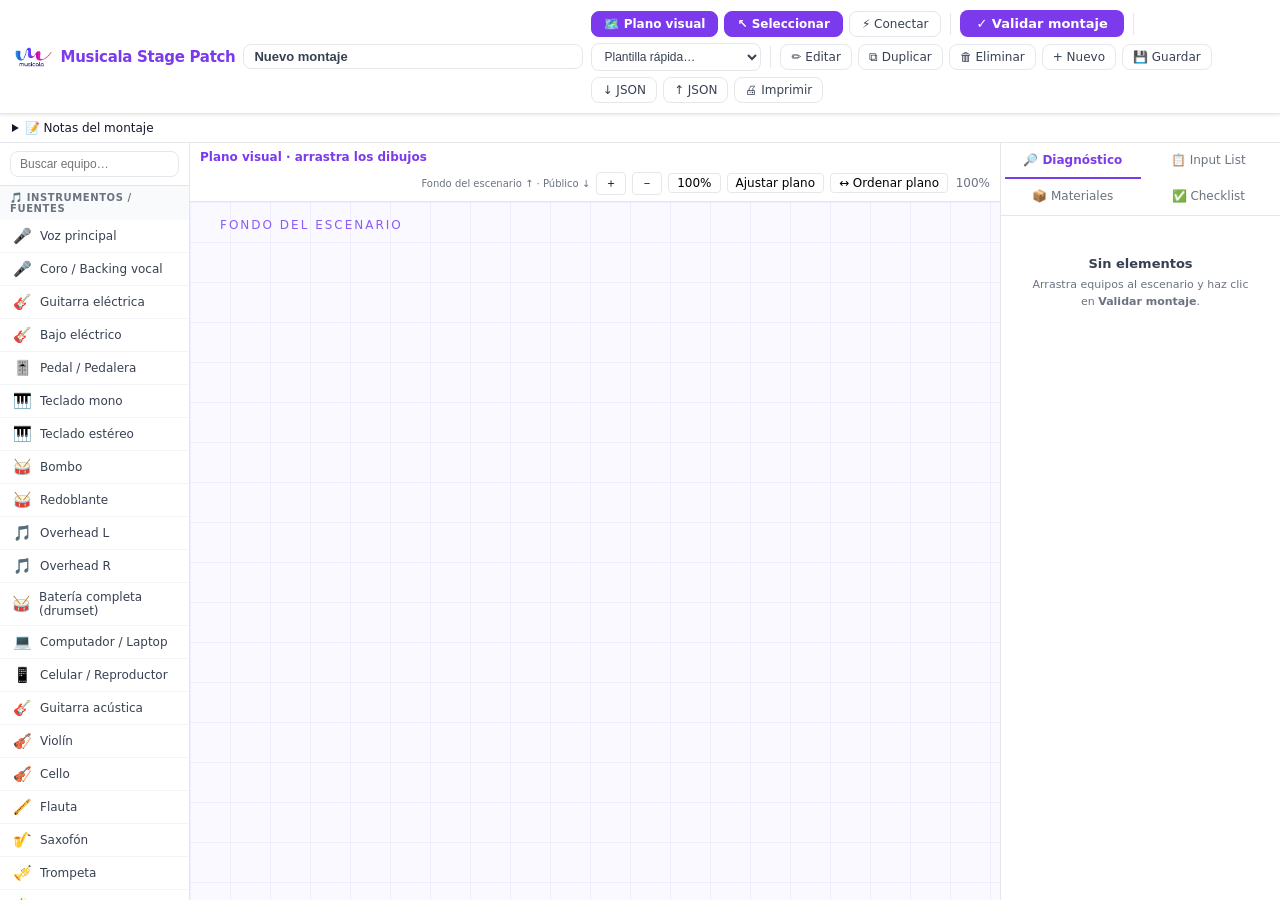
<file: src/stage-editor/index.html>
<!DOCTYPE html>
<html lang="es">
<head>
  <meta charset="UTF-8">
  <meta name="viewport" content="width=device-width, initial-scale=1.0">
  <title>Musicala Stage Patch</title>
  <link rel="stylesheet" href="styles.css?v=20261029-1">
</head>
<body>

<div id="app">

  <!-- ══════════════════════ HEADER ══════════════════════ -->
  <header id="header">
    <div class="logo">
      <img src="../../logo.png" alt="Musicala" class="logo-img">
      Musicala Stage Patch
    </div>

    <input type="text" id="project-name" value="Nuevo montaje" title="Nombre del proyecto">

    <div class="toolbar">
      <!-- Modos -->
      <button id="btn-plan" class="tool-btn active">🗺️ Plano visual</button>
      <button id="btn-select"  class="tool-btn active">↖ Seleccionar</button>
      <button id="btn-connect" class="tool-btn">⚡ Conectar</button>
      <div class="sep"></div>

      <!-- Validar -->
      <button id="btn-validate" class="validate-btn">✓ Validar montaje</button>
      <div class="sep"></div>

      <!-- Plantillas -->
      <select id="template-select" class="template-select">
        <option value="">Plantilla rápida…</option>
        <option value="rock_band">Banda rock básica</option>
        <option value="musicala_class">Clase / presentación Musicala</option>
        <option value="rehearsal">Ensayo simple</option>
      </select>
      <div class="sep"></div>

      <!-- Proyecto -->
      <button id="btn-edit" class="icon-btn">✏️ Editar</button>
      <button id="btn-duplicate" class="icon-btn">⧉ Duplicar</button>
      <button id="btn-delete" class="icon-btn">🗑 Eliminar</button>
      <button id="btn-library" class="icon-btn">＋ Equipos</button>
      <button id="btn-panel" class="icon-btn">📋 Listas</button>
      <button id="btn-new"  class="icon-btn">+ Nuevo</button>
      <button id="btn-save" class="icon-btn">💾 Guardar</button>
      <button id="btn-export-json" class="icon-btn">↓ JSON</button>
      <label  class="icon-btn" title="Importar proyecto JSON">
        ↑ JSON
        <input type="file" id="import-file" accept=".json" style="display:none">
      </label>
      <button id="btn-print" class="icon-btn">🖨 Imprimir</button>
    </div>
  </header>
  <details id="project-notes-wrap"><summary>📝 Notas del montaje</summary><textarea id="project-notes" rows="3" placeholder="Indicaciones para este montaje"></textarea></details>

  <!-- ══════════════════════ MAIN ════════════════════════ -->
  <div id="main">

    <!-- ── SIDEBAR ── -->
    <aside id="sidebar">
      <div class="sidebar-search">
        <input type="text" id="search-input" placeholder="Buscar equipo…">
      </div>
      <!-- Leyenda de cables -->
      <div id="cable-legend"></div>
      <!-- Biblioteca de equipos (generada por JS) -->
      <div id="sidebar-content"></div>
    </aside>

    <!-- ── ESCENARIO ── -->
    <div id="stage-wrapper">
      <!-- Barra superior del escenario -->
      <div id="stage-bar">
        <span id="mode-label">Plano visual · arrastra los dibujos</span><span class="stage-orientation">Fondo del escenario ↑ · Público ↓</span>
        <button id="btn-zoom-in">＋</button>
        <button id="btn-zoom-out">－</button>
        <button id="btn-zoom-reset">100%</button><button id="btn-fit">Ajustar plano</button><button id="btn-arrange" title="Distribuir dibujos y equipos sin cambiar sus conexiones ni cantidades">↔ Ordenar plano</button>
        <span id="zoom-label">100%</span>
      </div>

      <!-- Área scrollable -->
      <div id="stage-scroll">
        <div id="stage"
             ondragover="event.preventDefault()"
             ondrop="handleStageDrop(event)">

          <!-- SVG superpuesto para cables -->
          <svg id="cables-svg" xmlns="http://www.w3.org/2000/svg">
            <!-- Cables se dibujan aquí por JS -->
          </svg>

          <!-- Las tarjetas de elementos se insertan aquí por JS -->
        </div>
      </div>
    </div>

    <!-- ── PANEL DERECHO ── -->
    <aside id="panel">
      <div class="panel-tabs">
        <button class="panel-tab active" data-tab="diagnosis">🔎 Diagnóstico</button>
        <button class="panel-tab"        data-tab="inputlist">📋 Input List</button>
        <button class="panel-tab"        data-tab="materials">📦 Materiales</button>
        <button class="panel-tab"        data-tab="checklist">✅ Checklist</button>
      </div>
      <div id="panel-body">
        <!-- contenido dinámico -->
      </div>
    </aside>

  </div><!-- /main -->

</div><!-- /app -->

<!-- ══════════════ CONTEXTO (clic derecho) ══════════════ -->
<div id="context-menu" class="hidden">
  <ul>
    <li id="ctx-edit">✏️ Editar</li>
    <li id="ctx-duplicate">⧉ Duplicar</li>
    <li id="ctx-delete">🗑 Eliminar</li>
  </ul>
</div>

<!-- ══════════════ MODAL EDICIÓN ════════════════════════ -->
<div id="modal-overlay" class="hidden">
  <div id="modal">
    <div class="modal-header">
      <h2>Editar equipo</h2>
      <button id="modal-close">✕</button>
    </div>
    <div class="modal-body">
      <label>
        Nombre personalizado
        <input type="text" id="modal-name" placeholder="Ej: Voz solista">
      </label>
      <label>Cantidad<input type="number" id="modal-quantity" min="1" max="999" value="1"></label>
      <label id="modal-channels-wrap" style="display:none">
        <span id="modal-channels-label">Número de canales</span>
        <input type="number" id="modal-channels" min="1" max="64" value="8">
      </label>
      <div id="modal-channel-types" style="display:none"></div>
      <div id="modal-device-options" style="display:none"></div>
      <label>
        Notas / observaciones
        <textarea id="modal-notes" rows="3" placeholder="Cualquier detalle técnico…"></textarea>
      </label>
    </div>
    <div class="modal-footer">
      <button id="modal-cancel">Cancelar</button>
      <button id="modal-save" class="validate-btn">Guardar</button>
    </div>
  </div>
</div>

<!-- ══════════════ CABLE TOOLTIP ════════════════════════ -->
<div id="cable-tooltip" class="hidden">
  <span id="cable-info"></span>
  <label class="cable-len-wrap" title="Longitud del cable en metros">
    <input type="number" id="cable-length" min="0" step="0.5" value="0"> m
  </label>
  <button id="cable-delete-btn" title="Eliminar cable">🗑</button>
</div>

<!-- ══════════════ CONNECT HINT ═════════════════════════ -->
<div id="connect-hint">
  Haz clic en un puerto de SALIDA <strong>●</strong> y luego en uno de ENTRADA
</div>

<!-- ══════════════ SECCIÓN IMPRIMIBLE ═══════════════════ -->
<div class="print-only" id="print-section">
  <h2>♪ Musicala Stage Patch — <span id="print-project-name"></span></h2>
  <p id="print-notes"></p>
  <h3 style="margin:14px 0 6px;font-size:13px">Input List</h3>
  <div id="print-inputlist"></div>
  <h3 style="margin:18px 0 6px;font-size:13px">Lista de materiales</h3>
  <div id="print-materials"></div>
</div>

<script src="data.js?v=20261029-1"></script>
<script src="app.js?v=20261029-1"></script>
</body>
</html>
</file>
<file: src/stage-editor/styles.css>
/* ============================================================
   styles.css — Musicala Stage Patch
   Paleta: morado, violeta, lila, rosado, azul suave, blanco
   ============================================================ */

:root {
  --purple:         #7C3AED;
  --purple-mid:     #8B5CF6;
  --purple-light:   #A78BFA;
  --purple-faint:   #EDE9FE;
  --pink:           #EC4899;
  --pink-faint:     #FDF2F8;
  --blue:           #60A5FA;
  --blue-faint:     #EFF6FF;
  --white:          #FFFFFF;
  --gray-50:        #F9FAFB;
  --gray-100:       #F3F4F6;
  --gray-200:       #E5E7EB;
  --gray-300:       #D1D5DB;
  --gray-400:       #9CA3AF;
  --gray-500:       #6B7280;
  --gray-700:       #374151;
  --gray-900:       #111827;
  --success:        #10B981;
  --success-faint:  #ECFDF5;
  --warning:        #F59E0B;
  --warning-faint:  #FFFBEB;
  --error:          #EF4444;
  --error-faint:    #FEF2F2;

  --sidebar-w:      220px;
  --panel-w:        300px;
  --header-h:       54px;

  --border:         1px solid var(--gray-200);
  --radius:         8px;
  --radius-lg:      12px;
  --shadow:         0 1px 3px rgba(0,0,0,0.1);
  --shadow-md:      0 4px 14px rgba(0,0,0,0.12);
  --font:           'Segoe UI', system-ui, sans-serif;
}

*, *::before, *::after { box-sizing: border-box; margin: 0; padding: 0; }

body {
  font-family: var(--font);
  font-size: 13px;
  color: var(--gray-900);
  background: var(--gray-100);
  overflow: hidden;
  height: 100vh;
}

button { font-family: var(--font); }

/* ─── APP SHELL ─────────────────────────────────────────── */
#app { display: flex; flex-direction: column; height: 100vh; }

/* ─── HEADER ─────────────────────────────────────────────── */
#header {
  height: var(--header-h);
  background: var(--white);
  border-bottom: var(--border);
  display: flex;
  align-items: center;
  gap: 10px;
  padding: 0 14px;
  flex-shrink: 0;
  box-shadow: var(--shadow);
  z-index: 100;
}

.logo {
  font-size: 15px;
  font-weight: 800;
  color: var(--purple);
  display: flex;
  align-items: center;
  gap: 6px;
  white-space: nowrap;
  letter-spacing: -0.3px;
}
.logo-mark { font-size: 20px; }
.logo-img { height: 26px; width: auto; display: block; }

/* Editor de tipo por canal del mixer */
#modal-channel-types .ch-type-title {
  font-size: 12px; font-weight: 700; color: var(--gray-700);
  margin: 4px 0 6px;
}
.ch-type-grid {
  display: grid;
  grid-template-columns: repeat(2, 1fr);
  gap: 6px 10px;
  max-height: 200px;
  overflow-y: auto;
  padding-right: 4px;
}
.ch-type-row {
  display: flex; align-items: center; justify-content: space-between;
  gap: 6px;
  font-size: 12px; font-weight: 600; color: var(--gray-700);
}
.ch-type-row select {
  flex: 0 0 auto;
  border: 1px solid var(--gray-200);
  border-radius: var(--radius);
  padding: 2px 4px;
  font-size: 12px;
}

/* Longitud de cable en el tooltip */
.cable-len-wrap {
  display: inline-flex; align-items: center; gap: 3px;
  font-size: 11px; color: #fff; margin: 0 6px;
}
.cable-len-wrap input {
  width: 46px; border: none; border-radius: 4px;
  padding: 2px 4px; font-size: 11px; text-align: right;
}
/* Detalle de metros en lista de materiales */
.mat-extra { color: var(--gray-400, #9CA3AF); font-size: 11px; }

/* Opciones específicas del equipo en el modal */
#modal-device-options { display: flex; flex-direction: column; gap: 8px; margin-top: 4px; }
.dev-opt {
  display: flex; align-items: center; justify-content: space-between; gap: 8px;
  font-size: 12px; font-weight: 600; color: var(--gray-700);
}
.dev-opt select {
  border: 1px solid var(--gray-200); border-radius: var(--radius);
  padding: 3px 6px; font-size: 12px;
}
.dev-opt-check {
  display: flex; align-items: center; gap: 6px;
  font-size: 12px; font-weight: 600; color: var(--gray-700); cursor: pointer;
}
.dev-opt-check input { width: auto; }

/* ── CHECKLIST DE MALETA ── */
.chk-intro { font-size: 12px; color: var(--gray-600, #4B5563); margin: 0 0 10px; line-height: 1.4; }
.chk-progress { display: flex; gap: 10px; margin-bottom: 12px; }
.chk-prog {
  flex: 1; border: 1px solid var(--gray-200); border-radius: 10px;
  padding: 8px 10px; background: #fff;
}
.chk-prog.done { border-color: #10B981; background: #ecfdf5; }
.chk-prog-top {
  display: flex; justify-content: space-between; align-items: center;
  font-size: 11px; font-weight: 700; color: var(--gray-700, #374151); margin-bottom: 6px;
}
.chk-prog.done .chk-prog-top { color: #047857; }
.chk-prog-bar { height: 8px; border-radius: 6px; background: var(--gray-200, #E5E7EB); overflow: hidden; }
.chk-prog-fill { height: 100%; border-radius: 6px; transition: width .25s ease; }
.chk-prog-fill.i { background: var(--purple); }
.chk-prog-fill.r { background: #06B6D4; }
.chk-prog.done .chk-prog-fill { background: #10B981; }
.chk-prog-num { font-size: 10px; color: var(--gray-500, #6B7280); text-align: right; margin-top: 4px; }
.chk-head {
  display: grid; grid-template-columns: 44px 44px 1fr; gap: 6px;
  align-items: center; padding: 4px 2px; position: sticky; top: 0;
  background: #fff; font-size: 10px; font-weight: 700; color: var(--gray-500, #6B7280);
  text-transform: uppercase; letter-spacing: .3px;
}
.chk-head span { text-align: center; }
.chk-head-lbl { text-align: left !important; padding-left: 4px; }
.chk-group-title {
  font-size: 12px; font-weight: 800; color: var(--purple);
  margin: 12px 0 4px; padding-bottom: 3px; border-bottom: 1px solid var(--gray-200);
}
.chk-row {
  display: grid; grid-template-columns: 44px 44px 1fr; gap: 6px;
  align-items: center; padding: 5px 2px; border-bottom: 1px solid #f1f1f4;
}
.chk-box {
  width: 40px; height: 40px; border-radius: 10px;
  border: 2px solid var(--gray-300, #D1D5DB); background: #fff;
  font-size: 18px; font-weight: 700; color: #fff; cursor: pointer;
  display: flex; align-items: center; justify-content: center;
  -webkit-tap-highlight-color: transparent;
}
.chk-box.on { background: #10B981; border-color: #10B981; }
.chk-label { font-size: 13px; color: var(--gray-700, #374151); line-height: 1.25; display: flex; flex-direction: column; gap: 2px; }
.chk-name { font-weight: 600; }
.chk-qty { font-weight: 700; color: var(--purple); margin-right: 4px; }
.chk-bring { font-size: 11px; color: var(--gray-500, #6B7280); display: flex; align-items: center; gap: 4px; flex-wrap: wrap; }
.chk-bring input {
  width: 50px; padding: 2px 4px; font-size: 12px; text-align: center;
  border: 1px solid var(--gray-300, #D1D5DB); border-radius: 6px;
}
.chk-bring.short input { border-color: #F59E0B; color: #B45309; font-weight: 700; }
.chk-bring.none input { border-color: var(--gray-300, #D1D5DB); color: var(--gray-400, #9CA3AF); }
.chk-bring.none { color: var(--gray-400, #9CA3AF); }
.chk-bring em { font-style: normal; }
.chk-actions { display: flex; gap: 8px; margin-top: 14px; }
.chk-actions .icon-btn { flex: 1; justify-content: center; }

#project-name {
  border: 1px solid var(--gray-200);
  border-radius: var(--radius);
  padding: 4px 10px;
  font-size: 13px;
  font-weight: 600;
  color: var(--gray-700);
  width: 180px;
}
#project-name:focus { outline: none; border-color: var(--purple); }

.toolbar {
  display: flex;
  align-items: center;
  gap: 6px;
  flex: 1;
  flex-wrap: wrap;
}
.sep { width: 1px; height: 22px; background: var(--gray-200); margin: 0 3px; }

/* Botones de herramienta */
.tool-btn {
  padding: 5px 12px;
  border: 1px solid var(--gray-200);
  border-radius: var(--radius);
  background: var(--white);
  cursor: pointer;
  font-size: 12px;
  color: var(--gray-700);
  transition: all 0.12s;
  white-space: nowrap;
}
.tool-btn:hover   { background: var(--purple-faint); border-color: var(--purple-light); color: var(--purple); }
.tool-btn.active  { background: var(--purple); border-color: var(--purple); color: var(--white); font-weight: 600; }

/* Botón Validar */
.validate-btn {
  padding: 6px 16px;
  background: var(--purple);
  color: var(--white);
  border: none;
  border-radius: var(--radius);
  cursor: pointer;
  font-weight: 700;
  font-size: 13px;
  transition: background 0.12s;
  white-space: nowrap;
}
.validate-btn:hover { background: var(--purple-mid); }

.icon-btn {
  padding: 5px 10px;
  border: 1px solid var(--gray-200);
  border-radius: var(--radius);
  background: var(--white);
  cursor: pointer;
  font-size: 12px;
  color: var(--gray-700);
  transition: background 0.1s;
  white-space: nowrap;
  display: inline-flex;
  align-items: center;
  gap: 3px;
}
.icon-btn:hover { background: var(--gray-100); }

.template-select {
  border: 1px solid var(--gray-200);
  border-radius: var(--radius);
  padding: 5px 8px;
  font-size: 12px;
  color: var(--gray-700);
  background: var(--white);
  cursor: pointer;
  max-width: 170px;
}

/* ─── MAIN LAYOUT ────────────────────────────────────────── */
#main { display: flex; flex: 1; overflow: hidden; }

/* ─── SIDEBAR ────────────────────────────────────────────── */
#sidebar {
  width: var(--sidebar-w);
  background: var(--white);
  border-right: var(--border);
  display: flex;
  flex-direction: column;
  flex-shrink: 0;
  overflow: hidden;
}
.sidebar-search { padding: 8px 10px; border-bottom: var(--border); }
.sidebar-search input {
  width: 100%;
  border: 1px solid var(--gray-200);
  border-radius: var(--radius);
  padding: 5px 9px;
  font-size: 12px;
}
.sidebar-search input:focus { outline: none; border-color: var(--purple); }

#sidebar-content { flex: 1; overflow-y: auto; }

.sidebar-cat-label {
  padding: 6px 10px;
  font-size: 10px;
  font-weight: 700;
  text-transform: uppercase;
  letter-spacing: 0.06em;
  color: var(--gray-500);
  background: var(--gray-50);
  display: flex;
  align-items: center;
  gap: 5px;
  position: sticky;
  top: 0;
  z-index: 1;
}

.sidebar-item {
  display: flex;
  align-items: center;
  gap: 8px;
  padding: 7px 12px;
  cursor: grab;
  border-bottom: 1px solid var(--gray-100);
  user-select: none;
  transition: background 0.1s;
}
.sidebar-item:hover { background: var(--purple-faint); }
.sidebar-item:active { cursor: grabbing; background: var(--purple-faint); }

.si-icon  { font-size: 15px; width: 20px; text-align: center; }
.si-label { font-size: 12px; color: var(--gray-700); }

/* ─── STAGE AREA ─────────────────────────────────────────── */
#stage-wrapper { flex: 1; display: flex; flex-direction: column; overflow: hidden; }

#stage-bar {
  height: 34px;
  background: var(--white);
  border-bottom: var(--border);
  display: flex;
  align-items: center;
  gap: 8px;
  padding: 0 12px;
  font-size: 12px;
  flex-shrink: 0;
}
#mode-label { flex: 1; color: var(--purple); font-weight: 600; }
#stage-bar button {
  padding: 2px 8px;
  border: 1px solid var(--gray-200);
  border-radius: 4px;
  background: var(--white);
  cursor: pointer;
  font-size: 12px;
}
#stage-bar button:hover { background: var(--gray-100); }
#zoom-label { color: var(--gray-500); min-width: 36px; text-align: right; }

#stage-scroll { flex: 1; overflow: auto; }

#stage {
  width: 2400px;
  height: 1600px;
  position: relative;
  background-color: var(--white);
  background-image:
    linear-gradient(rgba(124,58,237,0.06) 1px, transparent 1px),
    linear-gradient(90deg, rgba(124,58,237,0.06) 1px, transparent 1px);
  background-size: 40px 40px;
}

/* SVG superpuesto para cables */
#cables-svg {
  position: absolute;
  inset: 0;
  width: 100%;
  height: 100%;
  z-index: 10;
  pointer-events: none;   /* pasa clicks a las tarjetas */
  overflow: visible;
}
/* En modo conectar, los paths individuales capturan eventos */

/* ─── ELEMENT CARD ───────────────────────────────────────── */
.element-card {
  position: absolute;
  width: 140px;
  background: var(--white);
  border: 2px solid var(--gray-200);
  border-radius: var(--radius);
  box-shadow: var(--shadow);
  cursor: move;
  user-select: none;
  z-index: 20;
  transition: border-color 0.15s, box-shadow 0.15s;
  overflow: visible;
}
.element-card:hover               { box-shadow: var(--shadow-md); }
.element-card.selected            { border-color: var(--purple); box-shadow: 0 0 0 3px var(--purple-faint); }
.element-card.status-ok           { border-color: var(--success); }
.element-card.status-warning      { border-color: var(--warning); }
.element-card.status-error        { border-color: var(--error); }
.element-card.status-disconnected { border-color: var(--gray-300); opacity: 0.8; }

.el-header {
  padding: 4px 8px;
  background: var(--gray-50);
  border-bottom: 1px solid var(--gray-100);
  border-radius: 6px 6px 0 0;
  display: flex;
  align-items: center;
  font-size: 9px;
  font-weight: 700;
  text-transform: uppercase;
  letter-spacing: 0.05em;
  color: var(--gray-400);
  gap: 4px;
}
.el-status-dot {
  width: 6px; height: 6px; border-radius: 50%;
  background: var(--gray-300); margin-left: auto; flex-shrink: 0;
}
.status-ok      .el-status-dot { background: var(--success); }
.status-warning .el-status-dot { background: var(--warning); }
.status-error   .el-status-dot { background: var(--error); }

.el-body {
  padding: 8px 8px 10px;
  display: flex;
  flex-direction: column;
  align-items: center;
  gap: 4px;
}
.el-icon { font-size: 22px; }
.el-name {
  font-size: 11px;
  font-weight: 600;
  color: var(--gray-900);
  text-align: center;
  word-break: break-word;
  line-height: 1.3;
}

/* Puerto dot */
.port-dot {
  position: absolute;
  width: 11px; height: 11px;
  border-radius: 50%;
  border: 2px solid var(--white);
  box-shadow: 0 0 0 1px rgba(0,0,0,0.18);
  z-index: 30;
  display: none;         /* visible solo en modo conectar */
  cursor: pointer;
  transition: transform 0.1s;
}
.connect-mode .port-dot { display: block; }
.port-dot:hover         { transform: scale(1.5); }
.port-dot.pending       { transform: scale(1.6); box-shadow: 0 0 0 3px gold; }

.port-dot[data-connector="xlr"]   { background: #3B82F6; }
.port-dot[data-connector="ts"]    { background: #EAB308; }
.port-dot[data-connector="trs"]   { background: #22C55E; }
.port-dot[data-connector="usb"]   { background: #8B5CF6; }
.port-dot[data-connector="power"] { background: #EF4444; }
.port-dot[data-connector="rca"]   { background: #EC4899; }
.port-dot[data-connector="midi"]  { background: #06B6D4; }

/* Etiqueta del puerto (tooltip) */
.port-dot::after {
  content: attr(title);
  position: absolute;
  left: 14px; top: -2px;
  background: var(--gray-900);
  color: #fff;
  padding: 2px 6px;
  border-radius: 4px;
  font-size: 9px;
  white-space: nowrap;
  opacity: 0;
  pointer-events: none;
  transition: opacity 0.15s;
  z-index: 100;
}
.port-dot:hover::after { opacity: 1; }

/* ─── CABLE SVG PATHS ────────────────────────────────────── */
.cable-hit {
  fill: none;
  stroke: transparent;
  stroke-width: 12;
  cursor: pointer;
}
.cable-vis {
  fill: none;
  stroke-width: 2.5;
  stroke-linecap: round;
  pointer-events: none;
  transition: stroke-width 0.1s;
}
.cable-vis.selected { stroke-width: 4.5; }

.cable-label-txt {
  font-size: 9px;
  pointer-events: none;
  font-weight: 700;
  letter-spacing: 0.03em;
}

/* Temp cable durante conexión */
#temp-cable {
  fill: none;
  stroke: var(--purple);
  stroke-width: 2;
  stroke-dasharray: 7 4;
  pointer-events: none;
}

/* ─── PANEL DERECHO ──────────────────────────────────────── */
#panel {
  width: var(--panel-w);
  background: var(--white);
  border-left: var(--border);
  display: flex;
  flex-direction: column;
  flex-shrink: 0;
}
.panel-tabs {
  display: flex;
  border-bottom: var(--border);
  padding: 0 4px;
  overflow-x: auto;
  scrollbar-width: none;
}
.panel-tabs::-webkit-scrollbar { display: none; }
.panel-tab {
  flex: 1 1 0;
  min-width: 0;
  text-align: center;
  padding: 10px 4px;
  border: none;
  border-bottom: 2px solid transparent;
  background: none;
  cursor: pointer;
  font-size: 10.5px;
  color: var(--gray-500);
  font-weight: 500;
  white-space: nowrap;
  overflow: hidden;
  text-overflow: ellipsis;
  transition: all 0.12s;
}
.panel-tab:hover { color: var(--purple); }
.panel-tab.active { color: var(--purple); border-bottom-color: var(--purple); font-weight: 700; }

#panel-body { flex: 1; overflow-y: auto; padding: 12px; }

/* Estado general */
.status-badge {
  padding: 10px 12px;
  border-radius: var(--radius);
  font-weight: 800;
  font-size: 14px;
  text-align: center;
  margin-bottom: 14px;
}
.status-badge.ok      { background: var(--success-faint); color: var(--success); }
.status-badge.warning { background: var(--warning-faint); color: #B45309; }
.status-badge.error   { background: var(--error-faint);   color: var(--error);   }
.status-badge.empty   { background: var(--gray-100);      color: var(--gray-500); }

.diag-section { margin-bottom: 14px; }
.diag-section-title {
  font-size: 10px; font-weight: 700; text-transform: uppercase;
  letter-spacing: 0.06em; color: var(--gray-500); margin-bottom: 5px;
}
.diag-item {
  display: flex; align-items: flex-start; gap: 6px;
  padding: 5px 0; border-bottom: 1px solid var(--gray-100);
  font-size: 11px; line-height: 1.4;
}
.diag-item.error   { color: var(--error); }
.diag-item.warning { color: #92400E; }
.diag-item.ok      { color: var(--success); }
.diag-item.info    { color: var(--gray-700); }
.diag-icon         { flex-shrink: 0; }

/* Estadísticas */
.diag-stats { display: grid; grid-template-columns: 1fr 1fr; gap: 6px; margin-top: 8px; }
.stat-item {
  background: var(--gray-50); border: var(--border);
  border-radius: var(--radius); padding: 6px 9px;
}
.stat-label { font-size: 9px; color: var(--gray-500); display: block; margin-bottom: 2px; }
.stat-value { font-size: 17px; font-weight: 800; color: var(--purple); }

/* Input list */
.input-list-table { width: 100%; border-collapse: collapse; font-size: 11px; }
.input-list-table th {
  background: var(--purple-faint); color: var(--purple); font-weight: 700;
  padding: 5px 6px; text-align: left; font-size: 9px; text-transform: uppercase;
  letter-spacing: 0.05em; position: sticky; top: 0; z-index: 1;
}
.input-list-table td { padding: 5px 6px; border-bottom: 1px solid var(--gray-100); color: var(--gray-700); vertical-align: top; }
.input-list-table tr:hover td { background: var(--purple-faint); }

/* Materiales */
.mat-section { margin-bottom: 16px; }
.mat-section-title {
  font-size: 10px; font-weight: 700; text-transform: uppercase;
  letter-spacing: 0.06em; color: var(--gray-500);
  margin-bottom: 7px; padding-bottom: 4px; border-bottom: var(--border);
}
.mat-item {
  display: flex; align-items: center; gap: 8px;
  padding: 5px 0; border-bottom: 1px solid var(--gray-50);
  font-size: 12px;
}
.mat-count { font-weight: 800; color: var(--purple); min-width: 30px; text-align: right; }
.mat-label { color: var(--gray-700); }
.mat-dot   { width: 8px; height: 8px; border-radius: 50%; flex-shrink: 0; }

/* ─── ESTADO VACÍO ───────────────────────────────────────── */
.empty-state { text-align: center; padding: 28px 16px; color: var(--gray-500); }
.empty-state h3 { font-size: 13px; font-weight: 700; color: var(--gray-700); margin-bottom: 6px; }
.empty-state p  { font-size: 11px; line-height: 1.5; }

/* ─── MODAL ──────────────────────────────────────────────── */
#modal-overlay {
  position: fixed; inset: 0;
  background: rgba(0,0,0,0.28);
  z-index: 1000;
  display: flex; align-items: center; justify-content: center;
}
#modal-overlay.hidden { display: none; }
#modal {
  background: var(--white); border-radius: var(--radius-lg);
  width: 380px; box-shadow: 0 20px 60px rgba(0,0,0,0.2); overflow: hidden;
}
.modal-header {
  padding: 16px 20px; border-bottom: var(--border);
  display: flex; align-items: center; justify-content: space-between;
}
.modal-header h2 { font-size: 16px; font-weight: 700; }
.modal-header button { border: none; background: none; cursor: pointer; font-size: 16px; color: var(--gray-400); }
.modal-header button:hover { color: var(--gray-900); }

.modal-body { padding: 18px 20px; display: flex; flex-direction: column; gap: 13px; }
.modal-body label { font-size: 12px; font-weight: 600; color: var(--gray-700); display: flex; flex-direction: column; gap: 5px; }
.modal-body input, .modal-body textarea, .modal-body select {
  border: 1px solid var(--gray-200); border-radius: var(--radius);
  padding: 7px 10px; font-size: 13px; font-family: var(--font); color: var(--gray-900);
}
.modal-body input:focus, .modal-body textarea:focus { outline: none; border-color: var(--purple); }

.modal-footer {
  padding: 14px 20px; border-top: var(--border);
  display: flex; gap: 8px; justify-content: flex-end;
}
.modal-footer button { padding: 7px 16px; border-radius: var(--radius); cursor: pointer; font-size: 13px; }
#modal-cancel { border: 1px solid var(--gray-200); background: var(--white); color: var(--gray-700); }
#modal-cancel:hover { background: var(--gray-100); }

/* ─── CONTEXT MENU ───────────────────────────────────────── */
#context-menu {
  position: fixed; background: var(--white);
  border: var(--border); border-radius: var(--radius);
  box-shadow: var(--shadow-md); z-index: 500; overflow: hidden; min-width: 148px;
}
#context-menu.hidden { display: none; }
#context-menu ul { list-style: none; }
#context-menu li { padding: 8px 14px; cursor: pointer; font-size: 12px; color: var(--gray-700); transition: background 0.1s; }
#context-menu li:hover { background: var(--purple-faint); color: var(--purple); }
#ctx-delete { color: var(--error) !important; }
#ctx-delete:hover { background: var(--error-faint) !important; }

/* ─── CABLE TOOLTIP ──────────────────────────────────────── */
#cable-tooltip {
  position: fixed; background: var(--gray-900); color: var(--white);
  padding: 5px 10px; border-radius: var(--radius); font-size: 12px;
  z-index: 300; display: flex; align-items: center; gap: 8px;
}
#cable-tooltip.hidden { display: none; }
#cable-delete-btn { background: none; border: none; color: white; cursor: pointer; font-size: 15px; opacity: 0.7; }
#cable-delete-btn:hover { opacity: 1; }

/* ─── CONNECT HINT ───────────────────────────────────────── */
#connect-hint {
  position: fixed; bottom: 18px; left: 50%; transform: translateX(-50%);
  background: var(--gray-900); color: var(--white);
  padding: 8px 18px; border-radius: 20px; font-size: 12px;
  z-index: 300; pointer-events: none; display: none;
}
#connect-hint.visible { display: block; }

/* ─── LEYENDA DE CABLES ──────────────────────────────────── */
#cable-legend {
  display: flex; gap: 10px; flex-wrap: wrap;
  padding: 6px 12px; border-bottom: var(--border);
  background: var(--gray-50); font-size: 10px; color: var(--gray-700);
}
.legend-item { display: flex; align-items: center; gap: 4px; }
.legend-line { width: 18px; height: 3px; border-radius: 2px; display: inline-block; }

/* ─── SCROLLBARS ─────────────────────────────────────────── */
#sidebar-content::-webkit-scrollbar,
#panel-body::-webkit-scrollbar,
#stage-scroll::-webkit-scrollbar { width: 5px; height: 5px; }
#sidebar-content::-webkit-scrollbar-track,
#panel-body::-webkit-scrollbar-track,
#stage-scroll::-webkit-scrollbar-track { background: var(--gray-100); }
#sidebar-content::-webkit-scrollbar-thumb,
#panel-body::-webkit-scrollbar-thumb,
#stage-scroll::-webkit-scrollbar-thumb { background: var(--purple-light); border-radius: 4px; }

/* ─── UTILS ──────────────────────────────────────────────── */
.hidden { display: none !important; }

/* Modo conectar: el escenario muestra cursor crosshair */
#stage.connect-mode { cursor: crosshair; }
#stage.connect-mode .element-card { cursor: default; }

/* ─── RESPONSIVE / MÓVIL: solo el Checklist ──────────────── */
@media (max-width: 820px) {
  /* Header compacto: solo identidad y nombre del montaje */
  #header {
    flex-wrap: wrap;
    height: auto;
    gap: 8px;
    padding: 8px 10px;
  }
  #project-name { flex: 1; min-width: 120px; }
  .toolbar { display: none; }          /* las herramientas de edición son de PC */

  /* En móvil no se edita el mapa: ocultamos biblioteca y escenario */
  #main { flex-direction: column; overflow: hidden; }
  #sidebar, #stage-wrapper { display: none !important; }

  /* El panel (con el Checklist) ocupa toda la pantalla */
  #panel {
    width: 100%;
    border-left: none;
    flex: 1;
    min-height: 0;
  }
  #panel-body { flex: 1; max-height: none; overflow-y: auto; -webkit-overflow-scrolling: touch; }
  .panel-tab { font-size: 12px; padding: 12px 10px; }

  /* Checklist con más aire y casillas grandes para el dedo */
  .chk-row { padding: 9px 2px; }
  .chk-box { width: 46px; height: 46px; font-size: 20px; }
  .chk-label { font-size: 14px; }
}

/* ─── PRINT ──────────────────────────────────────────────── */
@media print {
  /* Ocultar la interfaz, pero NO el escenario (se escala para imprimir el mapa) */
  #header, #sidebar, #panel, #stage-bar, #context-menu,
  #modal-overlay, #connect-hint, #cable-tooltip, #cable-legend,
  .port-dot { display: none !important; }

  body { overflow: visible; height: auto; background: #fff; }
  #app  { display: block; }
  #main { display: block; }

  @page { margin: 12mm; }

  /* Mapa del escenario (la escala exacta la fija preparePrint con #print-map-style) */
  #stage-wrapper { display: block !important; height: auto !important; overflow: visible !important; }
  #stage-scroll  { overflow: visible !important; }
  #stage {
    transform-origin: top left !important;
    page-break-after: always;
    background: #fff !important;
  }
  .element-card { box-shadow: none !important; }

  .print-only { display: block !important; color: #1f2937; font-size: 11.5px; }

  /* Encabezado */
  .print-only h2 {
    font-size: 18px; font-weight: 800; color: var(--purple);
    margin: 0 0 4px; padding-bottom: 8px;
    border-bottom: 3px solid var(--purple);
  }
  .print-only h3 {
    font-size: 13px; font-weight: 700; color: var(--purple);
    margin: 22px 0 8px; text-transform: uppercase; letter-spacing: .4px;
  }
  .print-only h4 {
    font-size: 11.5px; font-weight: 700; color: #374151;
    margin: 12px 0 4px;
  }

  /* Tablas */
  .print-only table { width: 100%; border-collapse: collapse; font-size: 11px; margin-bottom: 4px; }
  .print-only th {
    background: var(--purple); color: #fff; padding: 6px 8px;
    text-align: left; font-size: 10px; text-transform: uppercase; letter-spacing: .3px;
  }
  .print-only td { padding: 5px 8px; border-bottom: 1px solid #e5e7eb; }
  .print-only tbody tr:nth-child(even) td { background: #f9fafb; }

  /* Input list: evitar cortes feos */
  #print-inputlist table { page-break-inside: auto; }
  #print-inputlist tr { page-break-inside: avoid; }

  /* Materiales en 2 columnas para aprovechar la hoja */
  #print-materials { column-count: 2; column-gap: 24px; }
  .print-mat-group { break-inside: avoid; margin-bottom: 6px; }
  .print-mat-group table td { border-bottom: 1px dotted #e5e7eb; }
  .print-qty { width: 38px; font-weight: 700; color: var(--purple); white-space: nowrap; }
  .print-only em { color: #6b7280; font-style: normal; font-size: 10px; }
  .print-total {
    margin-top: 10px; font-weight: 700; color: #374151;
    column-span: all; border-top: 1px solid #e5e7eb; padding-top: 6px;
  }
}
.print-only { display: none; }
/* Integración completa dentro de Eventos: mapa legible y herramientas accesibles. */
#header{height:auto;min-height:54px;flex-wrap:wrap;gap:8px;padding:10px 12px;flex-shrink:0}
.toolbar{flex-wrap:wrap;gap:6px}.logo{font-size:15px}#project-name{min-width:170px;flex:1;max-width:340px}
#main{min-height:0}#stage-wrapper{min-width:0}#stage-bar{height:auto;min-height:38px;flex-wrap:wrap;gap:6px;padding:6px 10px}
.stage-orientation{font-size:10px;color:#6b7280;margin-left:auto}
.element-card{touch-action:none;opacity:1!important}.el-icon{font-size:36px}.el-name{font-size:12px}.el-qty{font-size:11px;color:#6d28d9;font-weight:bold}
#stage{background-color:#faf9ff}#stage::before{content:'FONDO DEL ESCENARIO';position:absolute;top:16px;left:30px;font-size:12px;letter-spacing:2px;color:#8b5cf6}
.plan-view #cables-svg,.plan-view .port-dot{display:none!important}.plan-view .el-header{display:none}.plan-view .element-card{height:auto!important;min-height:104px;border-color:#c4b5fd;background:#fff}
.plan-view .el-body{padding:10px 8px}.plan-view #connect-hint{display:none!important}.plan-view #cable-legend{display:none}
#project-notes-wrap{background:#fff;padding:7px 12px;border-bottom:1px solid #e5e7eb;font-size:12px}#project-notes{width:100%;margin-top:8px;padding:8px;border:1px solid #ddd6fe;border-radius:8px;font:inherit}
#btn-library,#btn-panel{display:none}#sidebar{width:190px;flex-shrink:0}#panel{width:280px;flex-shrink:0}
@media(max-width:1100px){#sidebar{width:165px}#panel{width:245px}.logo{font-size:13px}.sep{display:none}}
@media(max-width:820px){
  .toolbar{display:flex!important;width:100%}.toolbar button,.toolbar label,.toolbar select{font-size:11px;padding:6px}
  #main{display:flex;flex-direction:column;position:relative}#stage-wrapper{display:flex!important;flex:1;min-height:380px}
  #sidebar{display:none!important;position:absolute;inset:0 auto 0 0;width:210px!important;z-index:100;background:#fff;box-shadow:3px 0 15px #0002}
  #panel{display:none!important;position:absolute;inset:0 0 0 auto;width:min(340px,100%)!important;z-index:100;background:#fff;box-shadow:-3px 0 15px #0002}
  body.show-library #sidebar,body.show-panel #panel{display:flex!important}
  #btn-library,#btn-panel{display:inline-flex}#project-name{max-width:none}.stage-orientation{display:none}
  .panel-tabs{flex-wrap:wrap}.panel-tab{flex:1;min-width:95px;font-size:11px;padding:10px 6px}
}
@media print{#project-notes-wrap,#btn-library,#btn-panel{display:none!important}.plan-view #cables-svg{display:block!important}.plan-view .element-card{min-height:90px}.stage-orientation{display:none}}

.el-note{font-size:10px;color:#6b7280;text-align:center;max-width:120px;display:-webkit-box;-webkit-line-clamp:2;-webkit-box-orient:vertical;overflow:hidden}.el-note:empty,.el-qty:empty{display:none}

#editor-busy{position:fixed;inset:0;z-index:99999;display:flex;align-items:center;justify-content:center;background:#faf8ffcc;backdrop-filter:blur(2px);font-size:16px;font-weight:700;color:#6d28d9;cursor:wait}#editor-busy[hidden]{display:none}

/* Iconos, nombres y notas deben caber dentro de la tarjeta en conexiones. */
.el-name{display:-webkit-box;-webkit-line-clamp:2;-webkit-box-orient:vertical;overflow:hidden}
.panel-tabs{display:grid;grid-template-columns:repeat(2,minmax(0,1fr));overflow:visible;padding:0 4px}
.panel-tab{width:auto;min-width:0;font-size:12px;padding:10px 5px;white-space:normal;text-overflow:clip;overflow:visible}
#stage-bar #mode-label{flex:1 0 100%;width:100%;min-width:0;line-height:1.4}
@media(max-width:820px){#stage-bar #mode-label{font-size:11px;line-height:1.4}.panel-tab{min-width:0;font-size:12px}}
</file>
